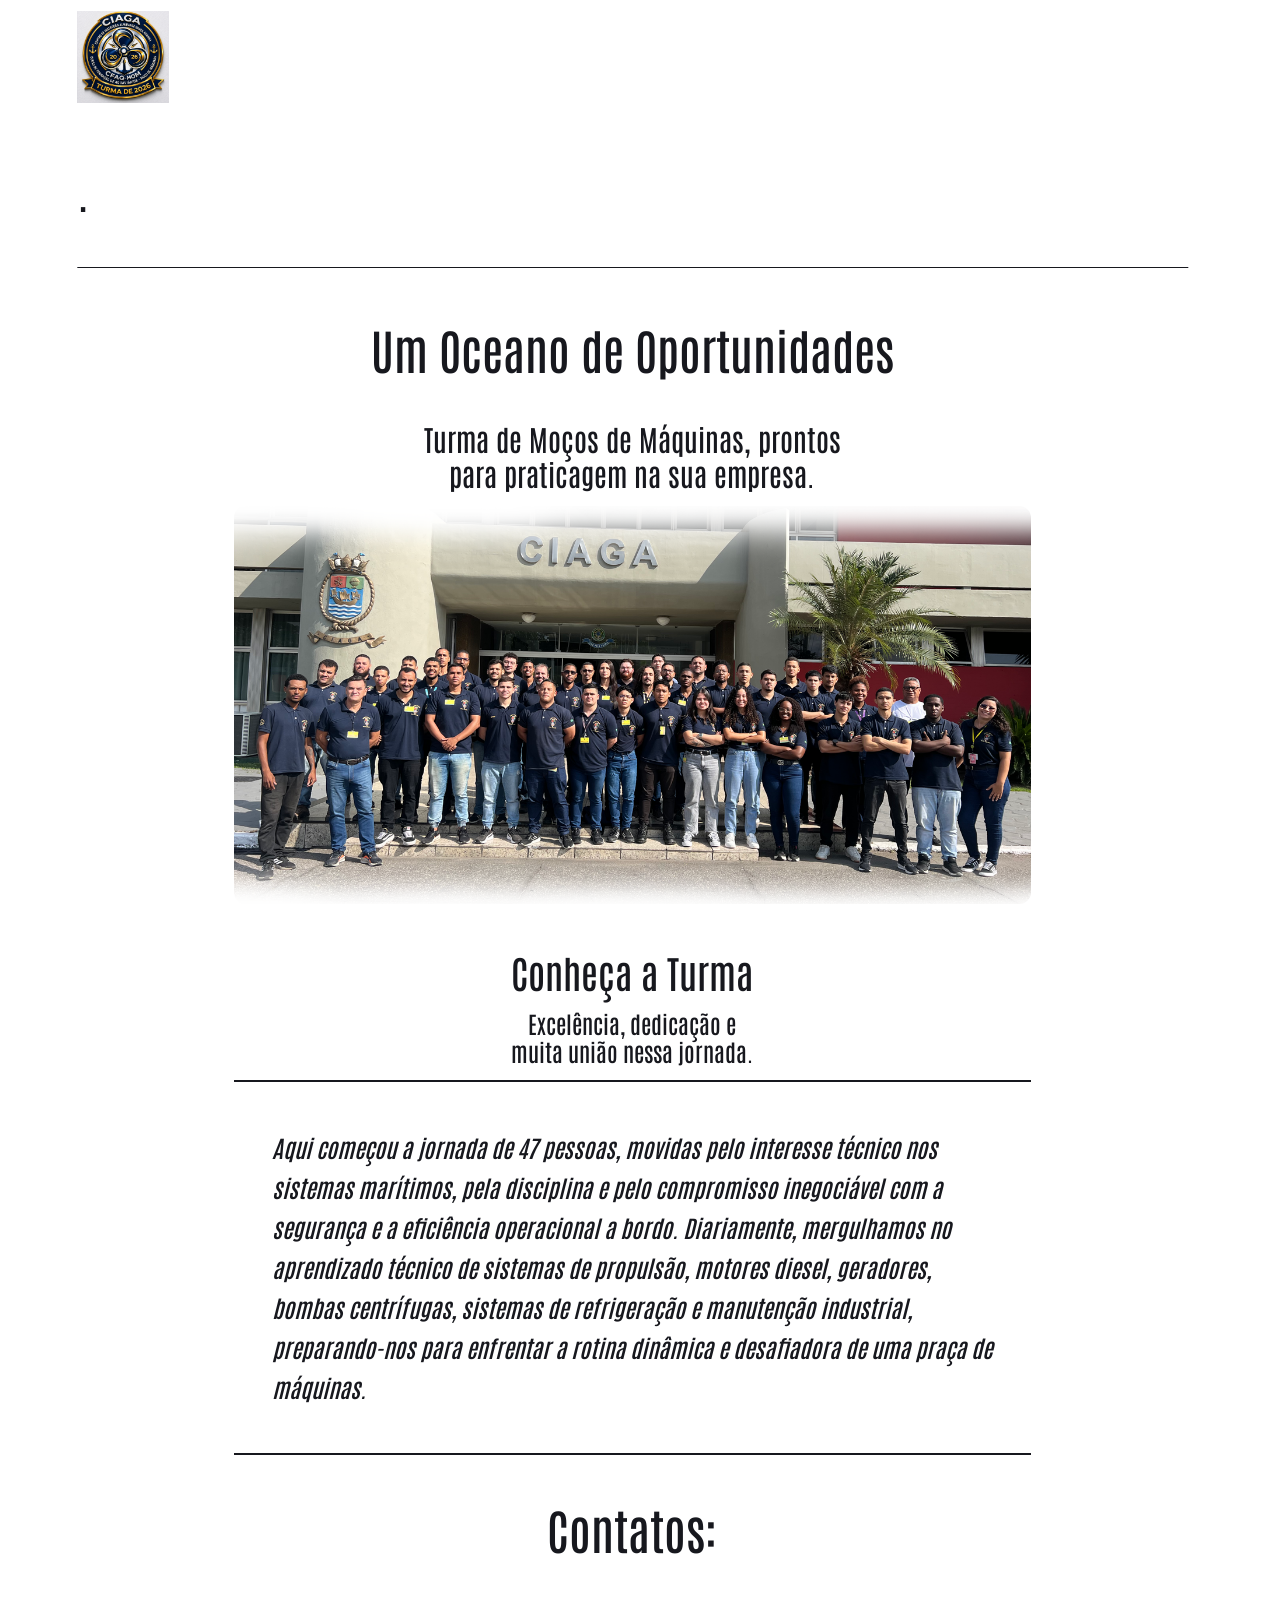
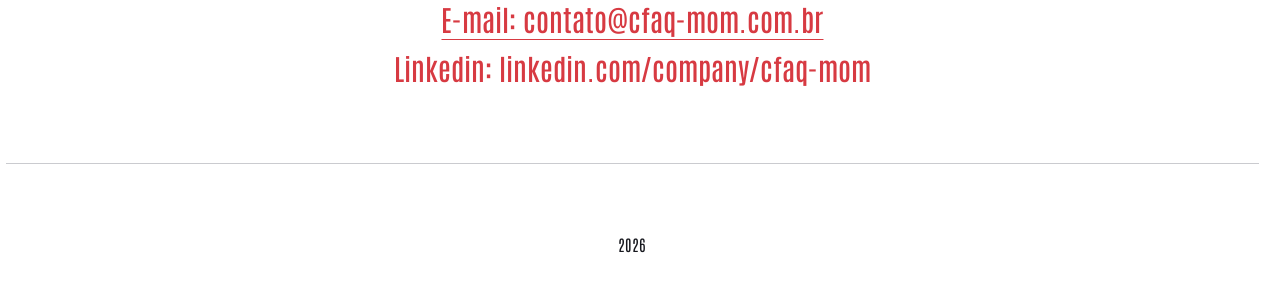
<file: index.html>
<!DOCTYPE html><html lang="pt-br"><head><meta charset="utf-8"><meta http-equiv="X-UA-Compatible" content="IE=edge"><meta name="viewport" content="width=device-width,initial-scale=1"><title>. - Turma CFAQ-MOM 2026 - CIAGA</title><meta name="description" content="Um Oceano de Oportunidades Turma de Moços de Máquinas, prontos para praticagem na sua empresa. Conheça a Turma Excelência, dedicação e muita união nessa jornada. Aqui começou a jornada de 47 pessoas, movidas pelo interesse técnico nos sistemas marítimos, pela disciplina e pelo compromisso inegociável&hellip;"><meta name="generator" content="Publii Open-Source CMS for Static Site"><link rel="canonical" href="https://guilhermevelasco.github.io/site-turma-cfaq-mom/"><link rel="alternate" type="application/atom+xml" href="https://guilhermevelasco.github.io/site-turma-cfaq-mom/feed.xml" title="Turma CFAQ-MOM 2026 - CIAGA - RSS"><link rel="alternate" type="application/json" href="https://guilhermevelasco.github.io/site-turma-cfaq-mom/feed.json" title="Turma CFAQ-MOM 2026 - CIAGA - JSON"><meta property="og:title" content="."><meta property="og:image" content="https://guilhermevelasco.github.io/site-turma-cfaq-mom/media/website/logo.png"><meta property="og:image:width" content="1254"><meta property="og:image:height" content="1254"><meta property="og:site_name" content="Turma CFAQ-MOM 2026 - CIAGA"><meta property="og:description" content="Um Oceano de Oportunidades Turma de Moços de Máquinas, prontos para praticagem na sua empresa. Conheça a Turma Excelência, dedicação e muita união nessa jornada. Aqui começou a jornada de 47 pessoas, movidas pelo interesse técnico nos sistemas marítimos, pela disciplina e pelo compromisso inegociável&hellip;"><meta property="og:url" content="https://guilhermevelasco.github.io/site-turma-cfaq-mom/"><meta property="og:type" content="article"><link rel="preload" href="https://guilhermevelasco.github.io/site-turma-cfaq-mom/assets/dynamic/fonts/antonio/antonio.woff2" as="font" type="font/woff2" crossorigin><link rel="stylesheet" href="https://guilhermevelasco.github.io/site-turma-cfaq-mom/assets/css/style.css?v=6fe54031c2317fc7d67865ed65490929"><script type="application/ld+json">{"@context":"http://schema.org","@type":"Article","mainEntityOfPage":{"@type":"WebPage","@id":"https://guilhermevelasco.github.io/site-turma-cfaq-mom/"},"headline":".","datePublished":"2026-06-05T20:21-03:00","dateModified":"2026-06-06T18:25-03:00","image":{"@type":"ImageObject","url":"https://guilhermevelasco.github.io/site-turma-cfaq-mom/media/website/logo.png","height":1254,"width":1254},"description":"Um Oceano de Oportunidades Turma de Moços de Máquinas, prontos para praticagem na sua empresa. Conheça a Turma Excelência, dedicação e muita união nessa jornada. Aqui começou a jornada de 47 pessoas, movidas pelo interesse técnico nos sistemas marítimos, pela disciplina e pelo compromisso inegociável&hellip;","author":{"@type":"Person","name":"MOM","url":"https://guilhermevelasco.github.io/site-turma-cfaq-mom/authors/mom/"},"publisher":{"@type":"Organization","name":"MOM","logo":{"@type":"ImageObject","url":"https://guilhermevelasco.github.io/site-turma-cfaq-mom/media/website/logo.png","height":1254,"width":1254}}}</script><noscript><style>img[loading] {
                    opacity: 1;
                }</style></noscript></head><body class="page-template"><header class="top js-header"><a class="logo" href="https://guilhermevelasco.github.io/site-turma-cfaq-mom/"><img src="https://guilhermevelasco.github.io/site-turma-cfaq-mom/media/website/logo.png" alt="Turma CFAQ-MOM 2026 - CIAGA" width="1254" height="1254"></a></header><main class="page"><article class="content"><div class="hero hero--noimage"><header class="hero__content"><div class="wrapper"><h1>.</h1></div></header></div><div class="entry-wrapper content__entry"><h1 id="um-oceano-de-oportunidades" class="align-center">Um Oceano de Oportunidades</h1><h3 id="turma-de-mocos-de-maquinas-prontoslessbrgreaterpara-praticagem-na-sua-empresa" class="align-center">Turma de Moços de Máquinas, prontos<br>para praticagem na sua empresa.</h3><figure class="post__image post__image--center"><img loading="lazy" src="https://guilhermevelasco.github.io/site-turma-cfaq-mom/media/posts/3/foto1.png" height="2016" width="4032" alt="" sizes="(max-width: 1920px) 100vw, 1920px" srcset="https://guilhermevelasco.github.io/site-turma-cfaq-mom/media/posts/3/responsive/foto1-xs.png 640w, https://guilhermevelasco.github.io/site-turma-cfaq-mom/media/posts/3/responsive/foto1-sm.png 768w, https://guilhermevelasco.github.io/site-turma-cfaq-mom/media/posts/3/responsive/foto1-md.png 1024w, https://guilhermevelasco.github.io/site-turma-cfaq-mom/media/posts/3/responsive/foto1-lg.png 1366w, https://guilhermevelasco.github.io/site-turma-cfaq-mom/media/posts/3/responsive/foto1-xl.png 1600w, https://guilhermevelasco.github.io/site-turma-cfaq-mom/media/posts/3/responsive/foto1-2xl.png 1920w"></figure><h2 id="conheca-a-turma" class="align-center">Conheça a Turma</h2><h4 id="excelencia-dedicacao-elessbrgreatermuita-uniao-nessa-jornada" class="align-center">Excelência, dedicação e<br>muita união nessa jornada.</h4><blockquote class="blockquote">Aqui começou a jornada de 47 pessoas, movidas pelo interesse técnico nos sistemas marítimos, pela disciplina e pelo compromisso inegociável com a segurança e a eficiência operacional a bordo. Diariamente, mergulhamos no aprendizado técnico de sistemas de propulsão, motores diesel, geradores, bombas centrífugas, sistemas de refrigeração e manutenção industrial, preparando-nos para enfrentar a rotina dinâmica e desafiadora de uma praça de máquinas.</blockquote><h1 id="contatos" class="align-center">Contatos:</h1><h3 id="e-mail-contatocfaq-momcombr" class="align-center"><a href="mailto:contato@cfaq-mom.com.br" target="_blank">E-mail: contato@cfaq-mom.com.br</a></h3><h3 id="linkedin-linkedincomcompanycfaq-mom" class="align-center"><a href="https://www.linkedin.com/company/cfaq-mom" target="_blank">Linkedin: linkedin.com/company/cfaq-mom</a></h3></div></article></main><footer class="footer"><div class="wrapper"><div class="footer__copyright"><p>2026</p></div><button id="backToTop" class="footer__bttop" aria-label="Back to top" title="Back to top"><svg width="20" height="20"><use xlink:href="https://guilhermevelasco.github.io/site-turma-cfaq-mom/assets/svg/svg-map.svg#toparrow"/></svg></button></div></footer><script defer="defer" src="https://guilhermevelasco.github.io/site-turma-cfaq-mom/assets/js/scripts.min.js?v=dafec4f87fead6718cb125f0b0fc8441"></script><script>window.publiiThemeMenuConfig={mobileMenuMode:'sidebar',animationSpeed:300,submenuWidth: 'auto',doubleClickTime:500,mobileMenuExpandableSubmenus:true,relatedContainerForOverlayMenuSelector:'.top'};</script><script>var images = document.querySelectorAll('img[loading]');
        for (var i = 0; i < images.length; i++) {
            if (images[i].complete) {
                images[i].classList.add('is-loaded');
            } else {
                images[i].addEventListener('load', function () {
                    this.classList.add('is-loaded');
                }, false);
            }
        }</script></body></html>
</file>
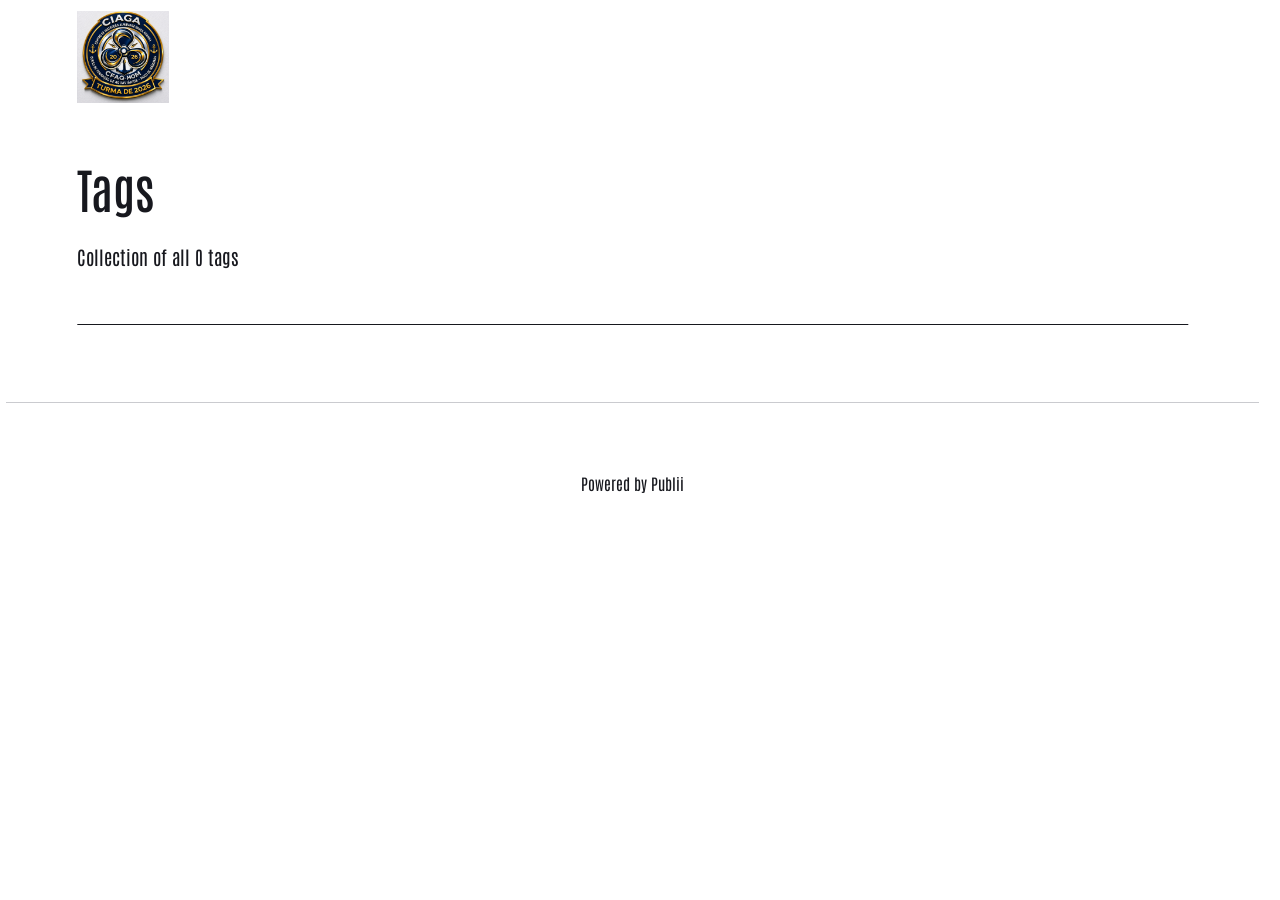
<file: tags/index.html>
<!DOCTYPE html><html lang="pt-br"><head><meta charset="utf-8"><meta http-equiv="X-UA-Compatible" content="IE=edge"><meta name="viewport" content="width=device-width,initial-scale=1"><title>All tags - Turma CFAQ-MOM 2026 - CIAGA</title><meta name="robots" content="noindex, follow"><meta name="generator" content="Publii Open-Source CMS for Static Site"><link rel="alternate" type="application/atom+xml" href="https://guilhermevelasco.github.io/site-turma-cfaq-mom/feed.xml" title="Turma CFAQ-MOM 2026 - CIAGA - RSS"><link rel="alternate" type="application/json" href="https://guilhermevelasco.github.io/site-turma-cfaq-mom/feed.json" title="Turma CFAQ-MOM 2026 - CIAGA - JSON"><meta property="og:title" content="Turma CFAQ-MOM 2026 - CIAGA"><meta property="og:image" content="https://guilhermevelasco.github.io/site-turma-cfaq-mom/media/website/logo.png"><meta property="og:image:width" content="1254"><meta property="og:image:height" content="1254"><meta property="og:site_name" content="Turma CFAQ-MOM 2026 - CIAGA"><meta property="og:description" content=""><meta property="og:url" content="https://guilhermevelasco.github.io/site-turma-cfaq-mom/tags/"><meta property="og:type" content="website"><link rel="preload" href="https://guilhermevelasco.github.io/site-turma-cfaq-mom/assets/dynamic/fonts/antonio/antonio.woff2" as="font" type="font/woff2" crossorigin><link rel="stylesheet" href="https://guilhermevelasco.github.io/site-turma-cfaq-mom/assets/css/style.css?v=6fe54031c2317fc7d67865ed65490929"><script type="application/ld+json">{"@context":"http://schema.org","@type":"Organization","name":"Turma CFAQ-MOM 2026 - CIAGA","logo":"https://guilhermevelasco.github.io/site-turma-cfaq-mom/media/website/logo.png","url":"https://guilhermevelasco.github.io/site-turma-cfaq-mom/"}</script><noscript><style>img[loading] {
                    opacity: 1;
                }</style></noscript></head><body class="tags-template"><header class="top js-header"><a class="logo" href="https://guilhermevelasco.github.io/site-turma-cfaq-mom/"><img src="https://guilhermevelasco.github.io/site-turma-cfaq-mom/media/website/logo.png" alt="Turma CFAQ-MOM 2026 - CIAGA" width="1254" height="1254"></a></header><main class="page page--tags"><div class="hero hero--noimage"><header class="hero__content"><div class="wrapper"><h1>Tags</h1><p class="page__desc">Collection of all 0 tags</p></div></header></div><div class="wrapper"><ul class="feed feed--grid"></ul></div></main><footer class="footer"><div class="wrapper"><div class="footer__copyright"><p>Powered by Publii</p></div><button id="backToTop" class="footer__bttop" aria-label="Back to top" title="Back to top"><svg width="20" height="20"><use xlink:href="https://guilhermevelasco.github.io/site-turma-cfaq-mom/assets/svg/svg-map.svg#toparrow"/></svg></button></div></footer><script defer="defer" src="https://guilhermevelasco.github.io/site-turma-cfaq-mom/assets/js/scripts.min.js?v=dafec4f87fead6718cb125f0b0fc8441"></script><script>window.publiiThemeMenuConfig={mobileMenuMode:'sidebar',animationSpeed:300,submenuWidth: 'auto',doubleClickTime:500,mobileMenuExpandableSubmenus:true,relatedContainerForOverlayMenuSelector:'.top'};</script><script>var images = document.querySelectorAll('img[loading]');
        for (var i = 0; i < images.length; i++) {
            if (images[i].complete) {
                images[i].classList.add('is-loaded');
            } else {
                images[i].addEventListener('load', function () {
                    this.classList.add('is-loaded');
                }, false);
            }
        }</script></body></html>
</file>
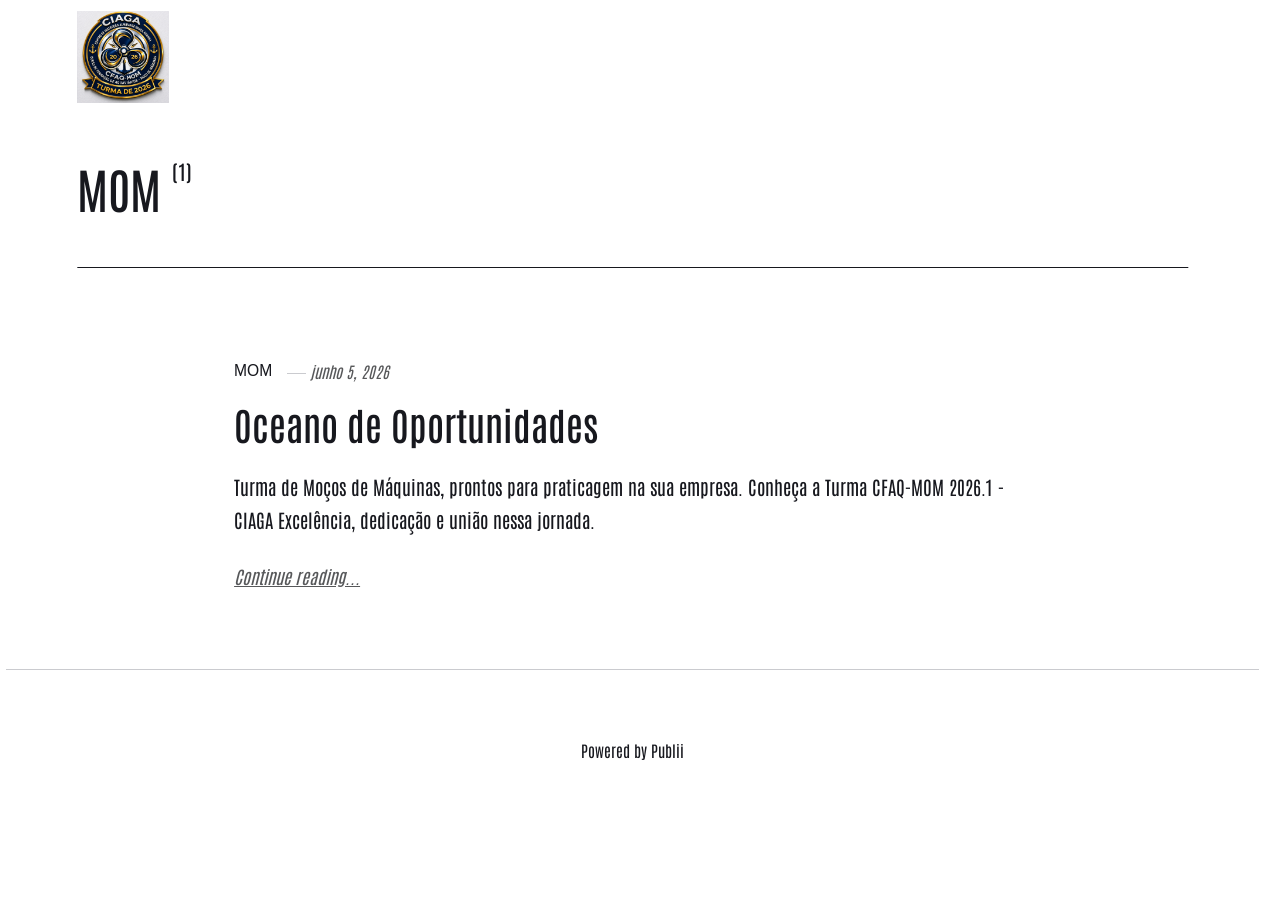
<file: authors/mom/index.html>
<!DOCTYPE html><html lang="pt-br"><head><meta charset="utf-8"><meta http-equiv="X-UA-Compatible" content="IE=edge"><meta name="viewport" content="width=device-width,initial-scale=1"><title>Author: MOM - Turma CFAQ-MOM 2026 - CIAGA</title><meta name="robots" content="noindex, follow"><meta name="generator" content="Publii Open-Source CMS for Static Site"><link rel="alternate" type="application/atom+xml" href="https://guilhermevelasco.github.io/site-turma-cfaq-mom/feed.xml" title="Turma CFAQ-MOM 2026 - CIAGA - RSS"><link rel="alternate" type="application/json" href="https://guilhermevelasco.github.io/site-turma-cfaq-mom/feed.json" title="Turma CFAQ-MOM 2026 - CIAGA - JSON"><meta property="og:title" content="MOM"><meta property="og:image" content="https://guilhermevelasco.github.io/site-turma-cfaq-mom/media/website/logo.png"><meta property="og:image:width" content="1254"><meta property="og:image:height" content="1254"><meta property="og:site_name" content="Turma CFAQ-MOM 2026 - CIAGA"><meta property="og:description" content=""><meta property="og:url" content="https://guilhermevelasco.github.io/site-turma-cfaq-mom/authors/mom/"><meta property="og:type" content="website"><link rel="preload" href="https://guilhermevelasco.github.io/site-turma-cfaq-mom/assets/dynamic/fonts/antonio/antonio.woff2" as="font" type="font/woff2" crossorigin><link rel="stylesheet" href="https://guilhermevelasco.github.io/site-turma-cfaq-mom/assets/css/style.css?v=6fe54031c2317fc7d67865ed65490929"><script type="application/ld+json">{"@context":"http://schema.org","@type":"Organization","name":"Turma CFAQ-MOM 2026 - CIAGA","logo":"https://guilhermevelasco.github.io/site-turma-cfaq-mom/media/website/logo.png","url":"https://guilhermevelasco.github.io/site-turma-cfaq-mom/"}</script><noscript><style>img[loading] {
                    opacity: 1;
                }</style></noscript></head><body class="author-template"><header class="top js-header"><a class="logo" href="https://guilhermevelasco.github.io/site-turma-cfaq-mom/"><img src="https://guilhermevelasco.github.io/site-turma-cfaq-mom/media/website/logo.png" alt="Turma CFAQ-MOM 2026 - CIAGA" width="1254" height="1254"></a></header><main class="page page--author"><div class="hero hero--noimage"><header class="hero__content"><div class="wrapper page--author__wrapper"><div><h1>MOM <sup>(1)</sup></h1></div></div></header></div><div class="wrapper feed"><article class="feed__item feed__item--centered"><div class="feed__content"><header><div class="feed__meta"><a href="https://guilhermevelasco.github.io/site-turma-cfaq-mom/authors/mom/" class="feed__author">MOM</a> <time datetime="2026-06-05T18:40" class="feed__date">junho 5, 2026</time></div><h2 class="feed__title"><a href="https://guilhermevelasco.github.io/site-turma-cfaq-mom/oceano-de-oportunidades.html">Oceano de Oportunidades</a></h2></header><p>Turma de Moços de Máquinas, prontos para praticagem na sua empresa. Conheça a Turma CFAQ-MOM 2026.1 - CIAGA Excelência, dedicação e união nessa jornada.</p><a href="https://guilhermevelasco.github.io/site-turma-cfaq-mom/oceano-de-oportunidades.html" class="readmore feed__readmore">Continue reading...</a></div></article></div></main><footer class="footer"><div class="wrapper"><div class="footer__copyright"><p>Powered by Publii</p></div><button id="backToTop" class="footer__bttop" aria-label="Back to top" title="Back to top"><svg width="20" height="20"><use xlink:href="https://guilhermevelasco.github.io/site-turma-cfaq-mom/assets/svg/svg-map.svg#toparrow"/></svg></button></div></footer><script defer="defer" src="https://guilhermevelasco.github.io/site-turma-cfaq-mom/assets/js/scripts.min.js?v=dafec4f87fead6718cb125f0b0fc8441"></script><script>window.publiiThemeMenuConfig={mobileMenuMode:'sidebar',animationSpeed:300,submenuWidth: 'auto',doubleClickTime:500,mobileMenuExpandableSubmenus:true,relatedContainerForOverlayMenuSelector:'.top'};</script><script>var images = document.querySelectorAll('img[loading]');
        for (var i = 0; i < images.length; i++) {
            if (images[i].complete) {
                images[i].classList.add('is-loaded');
            } else {
                images[i].addEventListener('load', function () {
                    this.classList.add('is-loaded');
                }, false);
            }
        }</script></body></html>
</file>
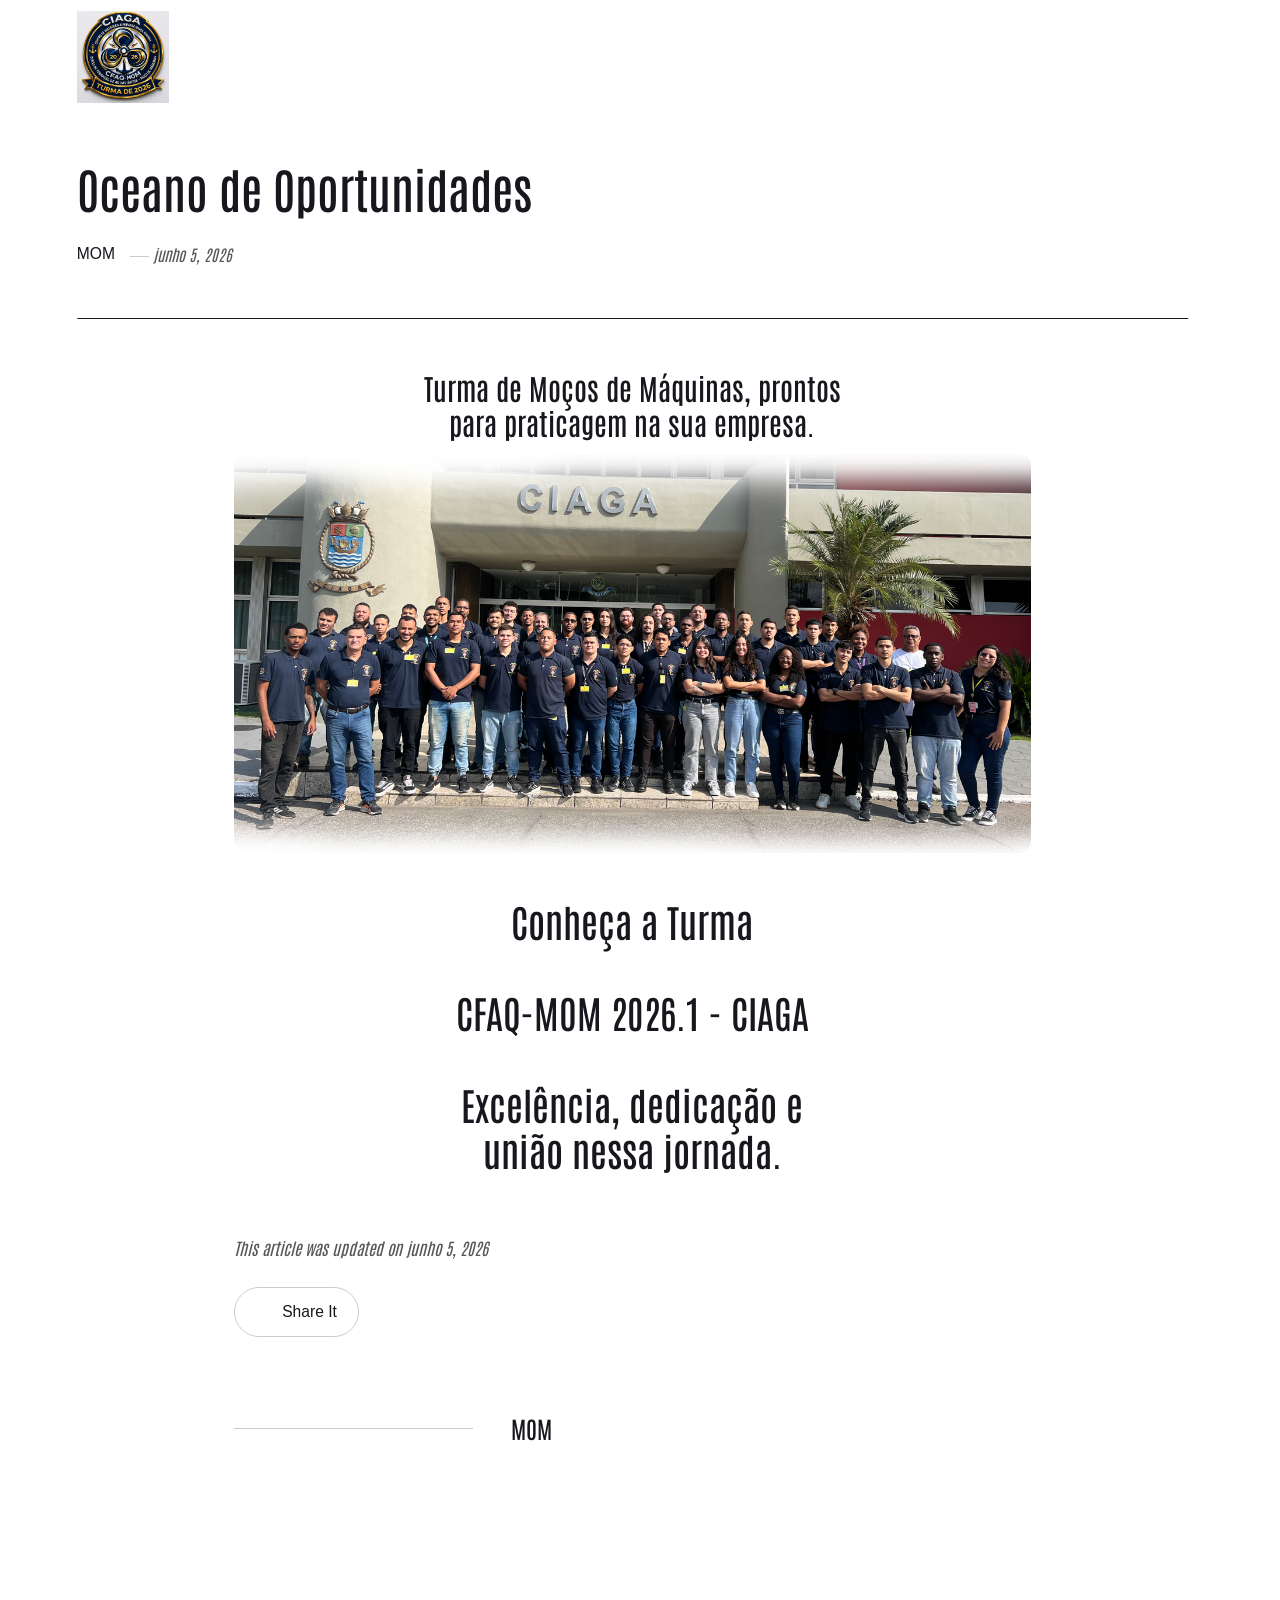
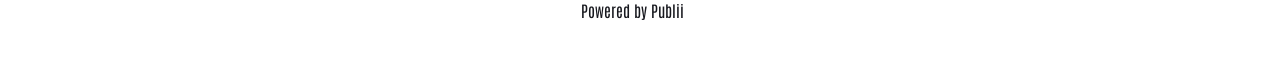
<file: oceano-de-oportunidades.html>
<!DOCTYPE html><html lang="pt-br"><head><meta charset="utf-8"><meta http-equiv="X-UA-Compatible" content="IE=edge"><meta name="viewport" content="width=device-width,initial-scale=1"><title>Oceano de Oportunidades - Turma CFAQ-MOM 2026 - CIAGA</title><meta name="description" content="Turma de Moços de Máquinas, prontos para praticagem na sua empresa. Conheça a Turma CFAQ-MOM 2026.1 - CIAGA Excelência, dedicação e união nessa jornada."><meta name="generator" content="Publii Open-Source CMS for Static Site"><link rel="canonical" href="https://guilhermevelasco.github.io/site-turma-cfaq-mom/oceano-de-oportunidades.html"><link rel="alternate" type="application/atom+xml" href="https://guilhermevelasco.github.io/site-turma-cfaq-mom/feed.xml" title="Turma CFAQ-MOM 2026 - CIAGA - RSS"><link rel="alternate" type="application/json" href="https://guilhermevelasco.github.io/site-turma-cfaq-mom/feed.json" title="Turma CFAQ-MOM 2026 - CIAGA - JSON"><meta property="og:title" content="Oceano de Oportunidades"><meta property="og:image" content="https://guilhermevelasco.github.io/site-turma-cfaq-mom/media/website/logo.png"><meta property="og:image:width" content="1254"><meta property="og:image:height" content="1254"><meta property="og:site_name" content="Turma CFAQ-MOM 2026 - CIAGA"><meta property="og:description" content="Turma de Moços de Máquinas, prontos para praticagem na sua empresa. Conheça a Turma CFAQ-MOM 2026.1 - CIAGA Excelência, dedicação e união nessa jornada."><meta property="og:url" content="https://guilhermevelasco.github.io/site-turma-cfaq-mom/oceano-de-oportunidades.html"><meta property="og:type" content="article"><link rel="preload" href="https://guilhermevelasco.github.io/site-turma-cfaq-mom/assets/dynamic/fonts/antonio/antonio.woff2" as="font" type="font/woff2" crossorigin><link rel="stylesheet" href="https://guilhermevelasco.github.io/site-turma-cfaq-mom/assets/css/style.css?v=6fe54031c2317fc7d67865ed65490929"><script type="application/ld+json">{"@context":"http://schema.org","@type":"Article","mainEntityOfPage":{"@type":"WebPage","@id":"https://guilhermevelasco.github.io/site-turma-cfaq-mom/oceano-de-oportunidades.html"},"headline":"Oceano de Oportunidades","datePublished":"2026-06-05T18:40-03:00","dateModified":"2026-06-05T18:44-03:00","image":{"@type":"ImageObject","url":"https://guilhermevelasco.github.io/site-turma-cfaq-mom/media/website/logo.png","height":1254,"width":1254},"description":"Turma de Moços de Máquinas, prontos para praticagem na sua empresa. Conheça a Turma CFAQ-MOM 2026.1 - CIAGA Excelência, dedicação e união nessa jornada.","author":{"@type":"Person","name":"MOM","url":"https://guilhermevelasco.github.io/site-turma-cfaq-mom/authors/mom/"},"publisher":{"@type":"Organization","name":"MOM","logo":{"@type":"ImageObject","url":"https://guilhermevelasco.github.io/site-turma-cfaq-mom/media/website/logo.png","height":1254,"width":1254}}}</script><noscript><style>img[loading] {
                    opacity: 1;
                }</style></noscript></head><body class="post-template"><header class="top js-header"><a class="logo" href="https://guilhermevelasco.github.io/site-turma-cfaq-mom/"><img src="https://guilhermevelasco.github.io/site-turma-cfaq-mom/media/website/logo.png" alt="Turma CFAQ-MOM 2026 - CIAGA" width="1254" height="1254"></a></header><main class="post"><article class="content"><div class="hero hero--noimage"><header class="hero__content"><div class="wrapper"><h1>Oceano de Oportunidades</h1><div class="feed__meta content__meta"><a href="https://guilhermevelasco.github.io/site-turma-cfaq-mom/authors/mom/" class="feed__author">MOM</a> <time datetime="2026-06-05T18:40" class="feed__date">junho 5, 2026</time></div></div></header></div><div class="entry-wrapper content__entry"><h3 id="turma-de-mocos-de-maquinas-prontos-lessbrgreaterpara-praticagem-na-sua-empresa" class="align-center">Turma de Moços de Máquinas, prontos<br>para praticagem na sua empresa.</h3><figure class="post__image post__image--center"><img loading="lazy" src="https://guilhermevelasco.github.io/site-turma-cfaq-mom/media/posts/1/foto1-2.png" height="2016" width="4032" alt="" sizes="(max-width: 1920px) 100vw, 1920px" srcset="https://guilhermevelasco.github.io/site-turma-cfaq-mom/media/posts/1/responsive/foto1-2-xs.png 640w, https://guilhermevelasco.github.io/site-turma-cfaq-mom/media/posts/1/responsive/foto1-2-sm.png 768w, https://guilhermevelasco.github.io/site-turma-cfaq-mom/media/posts/1/responsive/foto1-2-md.png 1024w, https://guilhermevelasco.github.io/site-turma-cfaq-mom/media/posts/1/responsive/foto1-2-lg.png 1366w, https://guilhermevelasco.github.io/site-turma-cfaq-mom/media/posts/1/responsive/foto1-2-xl.png 1600w, https://guilhermevelasco.github.io/site-turma-cfaq-mom/media/posts/1/responsive/foto1-2-2xl.png 1920w"></figure><h2 id="conheca-a-turma-lessbrgreaterlessbrgreatercfaq-mom-20261-ciagalessbrgreaterlessbrgreaterexcelencia-dedicacao-e-lessbrgreateruniao-nessa-jornada" class="align-center">Conheça a Turma<br><br>CFAQ-MOM 2026.1 - CIAGA<br><br>Excelência, dedicação e<br>união nessa jornada.</h2></div><footer class="content__footer"><div class="entry-wrapper"><p class="content__updated">This article was updated on junho 5, 2026</p><div class="content__actions"><div class="content__share"><button class="btn--icon content__share-button js-content__share-button"><svg width="20" height="20" aria-hidden="true"><use xlink:href="https://guilhermevelasco.github.io/site-turma-cfaq-mom/assets/svg/svg-map.svg#share"></use></svg> <span>Share It</span></button><div class="content__share-popup js-content__share-popup"></div></div></div><div class="content__bio bio"><div><h3 class="h4 bio__name"><a href="https://guilhermevelasco.github.io/site-turma-cfaq-mom/authors/mom/" rel="author">MOM</a></h3></div></div></div></footer></article></main><footer class="footer footer--glued"><div class="wrapper"><div class="footer__copyright"><p>Powered by Publii</p></div><button id="backToTop" class="footer__bttop" aria-label="Back to top" title="Back to top"><svg width="20" height="20"><use xlink:href="https://guilhermevelasco.github.io/site-turma-cfaq-mom/assets/svg/svg-map.svg#toparrow"/></svg></button></div></footer><script defer="defer" src="https://guilhermevelasco.github.io/site-turma-cfaq-mom/assets/js/scripts.min.js?v=dafec4f87fead6718cb125f0b0fc8441"></script><script>window.publiiThemeMenuConfig={mobileMenuMode:'sidebar',animationSpeed:300,submenuWidth: 'auto',doubleClickTime:500,mobileMenuExpandableSubmenus:true,relatedContainerForOverlayMenuSelector:'.top'};</script><script>var images = document.querySelectorAll('img[loading]');
        for (var i = 0; i < images.length; i++) {
            if (images[i].complete) {
                images[i].classList.add('is-loaded');
            } else {
                images[i].addEventListener('load', function () {
                    this.classList.add('is-loaded');
                }, false);
            }
        }</script></body></html>
</file>
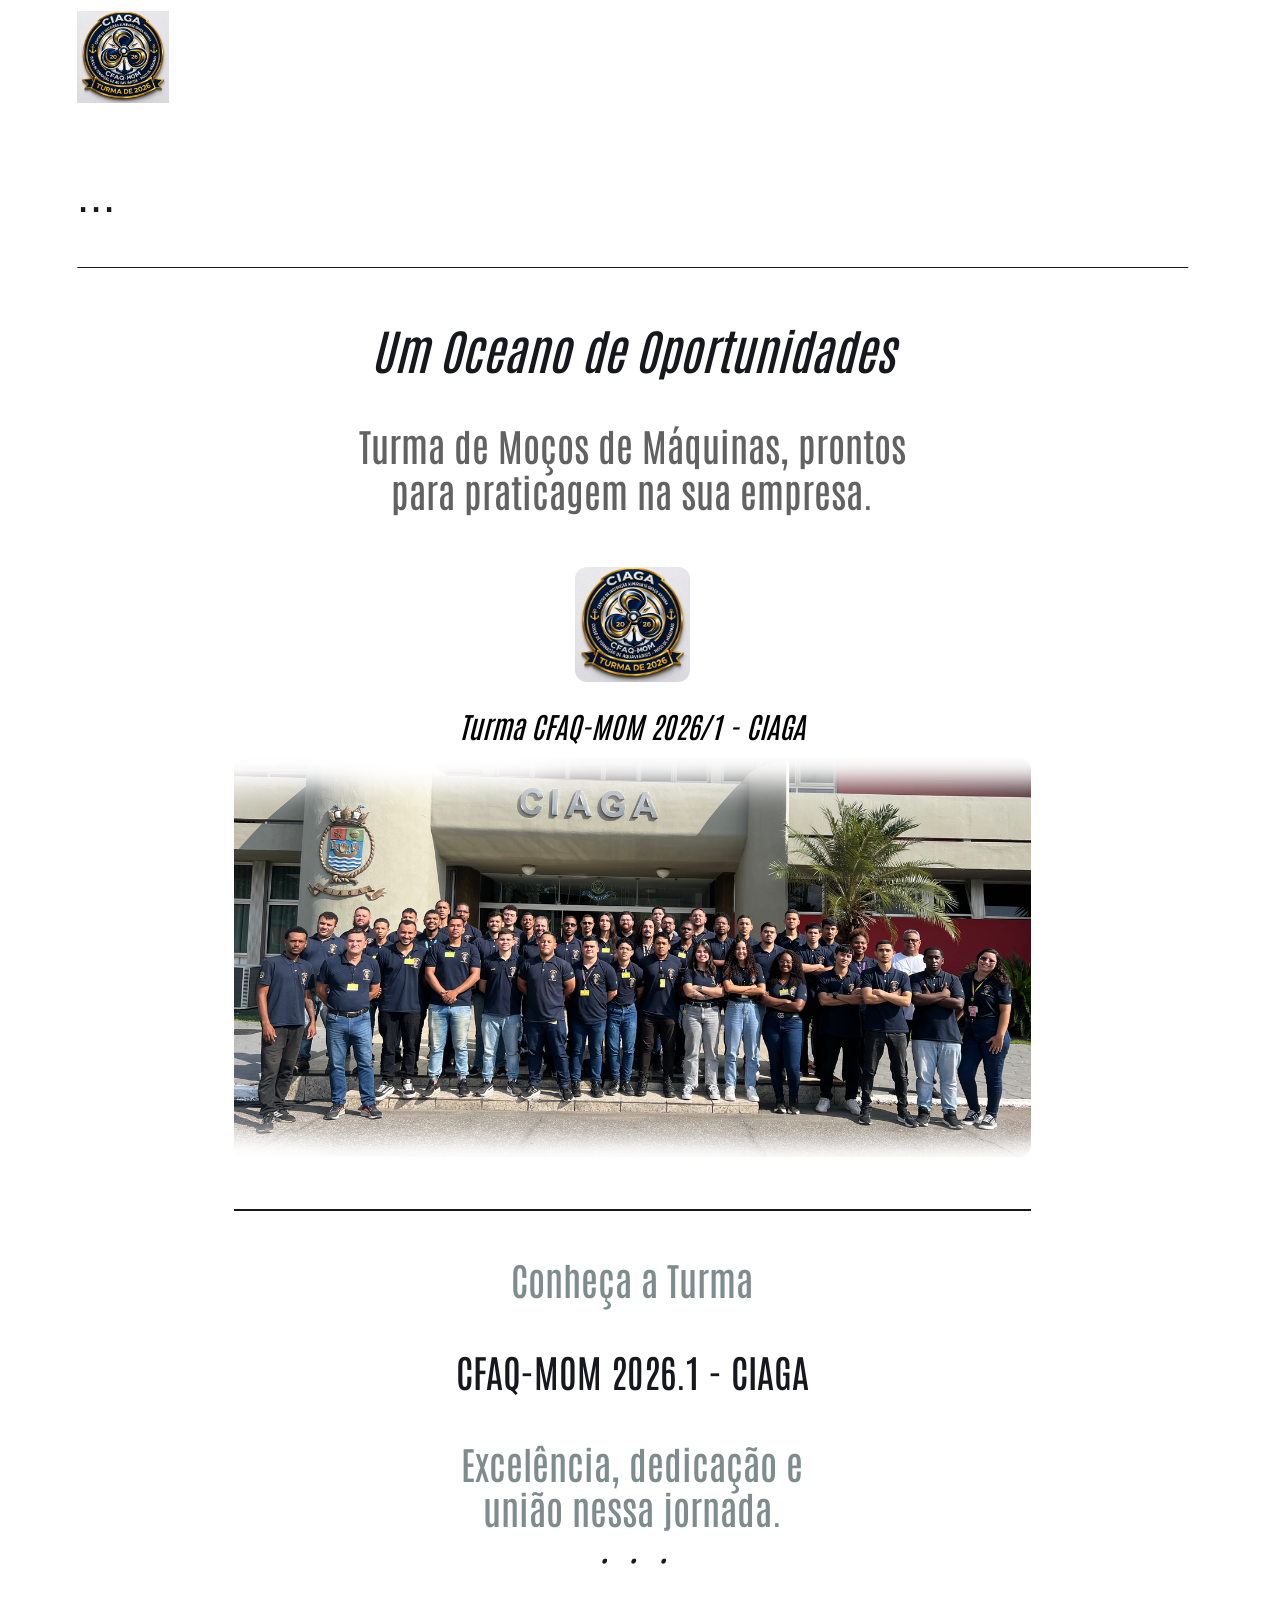
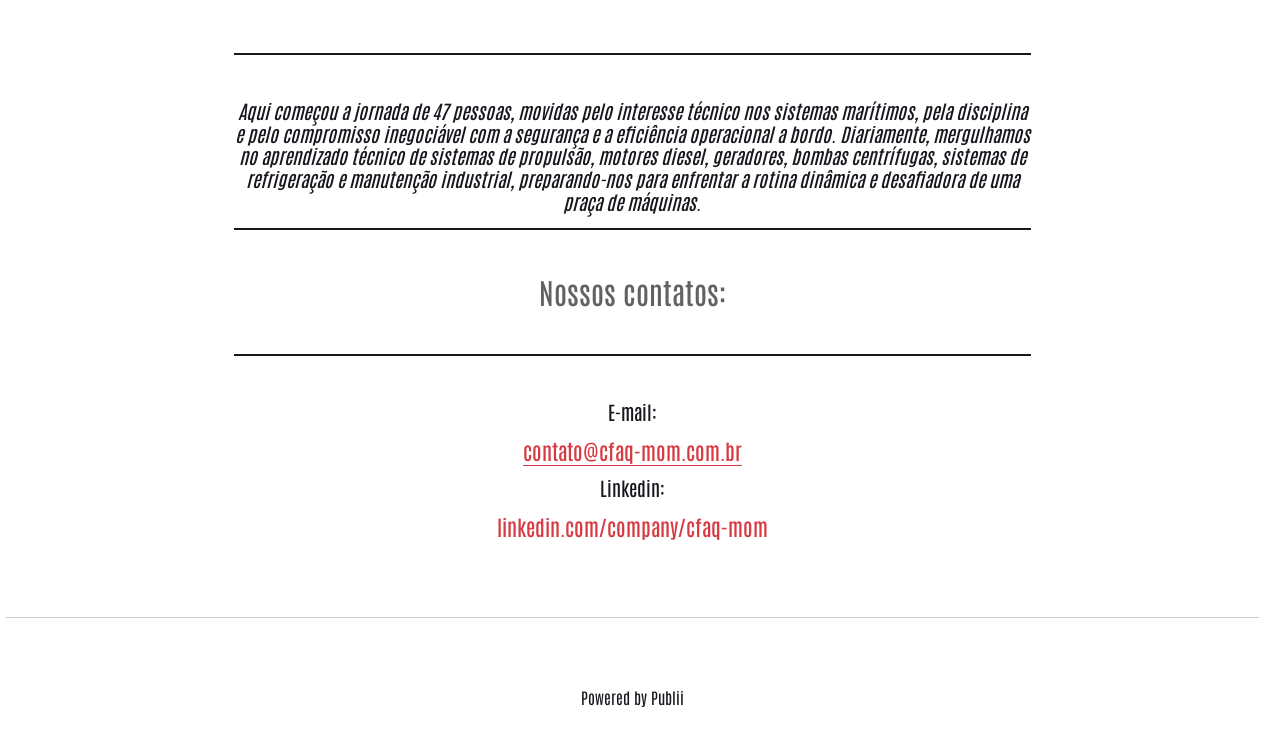
<file: um-oceano-de-oportunidades.html>
<!DOCTYPE html><html lang="pt-br"><head><meta charset="utf-8"><meta http-equiv="X-UA-Compatible" content="IE=edge"><meta name="viewport" content="width=device-width,initial-scale=1"><title>... - Turma CFAQ-MOM 2026 - CIAGA</title><meta name="description" content="Um Oceano de Oportunidades Turma de Moços de Máquinas, prontos para praticagem na sua empresa. Turma CFAQ-MOM 2026/1 - CIAGA Conheça a Turma CFAQ-MOM 2026.1 - CIAGA Excelência, dedicação e união nessa jornada. Aqui começou a jornada de 47 pessoas, movidas pelo interesse técnico nos&hellip;"><meta name="generator" content="Publii Open-Source CMS for Static Site"><link rel="canonical" href="https://guilhermevelasco.github.io/site-turma-cfaq-mom/um-oceano-de-oportunidades.html"><link rel="alternate" type="application/atom+xml" href="https://guilhermevelasco.github.io/site-turma-cfaq-mom/feed.xml" title="Turma CFAQ-MOM 2026 - CIAGA - RSS"><link rel="alternate" type="application/json" href="https://guilhermevelasco.github.io/site-turma-cfaq-mom/feed.json" title="Turma CFAQ-MOM 2026 - CIAGA - JSON"><meta property="og:title" content="..."><meta property="og:image" content="https://guilhermevelasco.github.io/site-turma-cfaq-mom/media/website/logo.png"><meta property="og:image:width" content="1254"><meta property="og:image:height" content="1254"><meta property="og:site_name" content="Turma CFAQ-MOM 2026 - CIAGA"><meta property="og:description" content="Um Oceano de Oportunidades Turma de Moços de Máquinas, prontos para praticagem na sua empresa. Turma CFAQ-MOM 2026/1 - CIAGA Conheça a Turma CFAQ-MOM 2026.1 - CIAGA Excelência, dedicação e união nessa jornada. Aqui começou a jornada de 47 pessoas, movidas pelo interesse técnico nos&hellip;"><meta property="og:url" content="https://guilhermevelasco.github.io/site-turma-cfaq-mom/um-oceano-de-oportunidades.html"><meta property="og:type" content="article"><link rel="preload" href="https://guilhermevelasco.github.io/site-turma-cfaq-mom/assets/dynamic/fonts/antonio/antonio.woff2" as="font" type="font/woff2" crossorigin><link rel="stylesheet" href="https://guilhermevelasco.github.io/site-turma-cfaq-mom/assets/css/style.css?v=6fe54031c2317fc7d67865ed65490929"><script type="application/ld+json">{"@context":"http://schema.org","@type":"Article","mainEntityOfPage":{"@type":"WebPage","@id":"https://guilhermevelasco.github.io/site-turma-cfaq-mom/um-oceano-de-oportunidades.html"},"headline":"...","datePublished":"2026-06-05T18:51-03:00","dateModified":"2026-06-05T20:32-03:00","image":{"@type":"ImageObject","url":"https://guilhermevelasco.github.io/site-turma-cfaq-mom/media/website/logo.png","height":1254,"width":1254},"description":"Um Oceano de Oportunidades Turma de Moços de Máquinas, prontos para praticagem na sua empresa. Turma CFAQ-MOM 2026/1 - CIAGA Conheça a Turma CFAQ-MOM 2026.1 - CIAGA Excelência, dedicação e união nessa jornada. Aqui começou a jornada de 47 pessoas, movidas pelo interesse técnico nos&hellip;","author":{"@type":"Person","name":"MOM","url":"https://guilhermevelasco.github.io/site-turma-cfaq-mom/authors/mom/"},"publisher":{"@type":"Organization","name":"MOM","logo":{"@type":"ImageObject","url":"https://guilhermevelasco.github.io/site-turma-cfaq-mom/media/website/logo.png","height":1254,"width":1254}}}</script><noscript><style>img[loading] {
                    opacity: 1;
                }</style></noscript></head><body class="page-template"><header class="top js-header"><a class="logo" href="https://guilhermevelasco.github.io/site-turma-cfaq-mom/"><img src="https://guilhermevelasco.github.io/site-turma-cfaq-mom/media/website/logo.png" alt="Turma CFAQ-MOM 2026 - CIAGA" width="1254" height="1254"></a></header><main class="page"><article class="content"><div class="hero hero--noimage"><header class="hero__content"><div class="wrapper"><h1>...</h1></div></header></div><div class="entry-wrapper content__entry"><h1 class="align-center" dir="auto" data-styles-preset="reset" data-pm-slice="1 1 []"><em>Um Oceano de Oportunidades</em></h1><h2 class="text-styles-preset-reset align-center" dir="auto" data-styles-preset="reset" data-pm-slice="1 1 []"><span style="color: #626262;">Turma de Moços de Máquinas, prontos</span><br><span style="color: #626262;">para praticagem na sua empresa.</span></h2><h3></h3><h3 class="align-center"><figure class="post__image"><img loading="lazy" src="https://guilhermevelasco.github.io/site-turma-cfaq-mom/media/posts/2/logo.png" alt="" width="115" height="115" sizes="(max-width: 1920px) 100vw, 1920px" srcset="https://guilhermevelasco.github.io/site-turma-cfaq-mom/media/posts/2/responsive/logo-xs.png 640w, https://guilhermevelasco.github.io/site-turma-cfaq-mom/media/posts/2/responsive/logo-sm.png 768w, https://guilhermevelasco.github.io/site-turma-cfaq-mom/media/posts/2/responsive/logo-md.png 1024w, https://guilhermevelasco.github.io/site-turma-cfaq-mom/media/posts/2/responsive/logo-lg.png 1366w, https://guilhermevelasco.github.io/site-turma-cfaq-mom/media/posts/2/responsive/logo-xl.png 1600w, https://guilhermevelasco.github.io/site-turma-cfaq-mom/media/posts/2/responsive/logo-2xl.png 1920w"></figure></h3><h3 class="align-center"><em><span style="color: #000000;">Turma CFAQ-MOM 2026/1 - CIAGA</span></em></h3><figure class="post__image align-center"><img loading="lazy" src="https://guilhermevelasco.github.io/site-turma-cfaq-mom/media/posts/2/foto1.png" alt="" width="4032" height="2016" sizes="(max-width: 1920px) 100vw, 1920px" srcset="https://guilhermevelasco.github.io/site-turma-cfaq-mom/media/posts/2/responsive/foto1-xs.png 640w, https://guilhermevelasco.github.io/site-turma-cfaq-mom/media/posts/2/responsive/foto1-sm.png 768w, https://guilhermevelasco.github.io/site-turma-cfaq-mom/media/posts/2/responsive/foto1-md.png 1024w, https://guilhermevelasco.github.io/site-turma-cfaq-mom/media/posts/2/responsive/foto1-lg.png 1366w, https://guilhermevelasco.github.io/site-turma-cfaq-mom/media/posts/2/responsive/foto1-xl.png 1600w, https://guilhermevelasco.github.io/site-turma-cfaq-mom/media/posts/2/responsive/foto1-2xl.png 1920w"></figure><blockquote><h2 class="text-styles-preset-reset align-center" dir="auto" data-styles-preset="reset" data-pm-slice="1 1 []"><span style="color: #7e8c8d;">Conheça a Turma</span><br><br>CFAQ-MOM 2026.1 - CIAGA<br><br><span style="color: #7e8c8d;">Excelência, dedicação e</span><br><span style="color: #7e8c8d;">união nessa jornada.</span></h2><hr></blockquote><h6 class="text-styles-preset-reset align-center" dir="auto" data-styles-preset="reset" data-pm-slice="1 1 []"><em>Aqui começou a jornada de 47 pessoas, movidas pelo interesse técnico nos sistemas marítimos, pela disciplina e pelo compromisso inegociável com a segurança e a eficiência operacional a bordo. Diariamente, mergulhamos no aprendizado técnico de sistemas de propulsão, motores diesel, geradores, bombas centrífugas, sistemas de refrigeração e manutenção industrial, preparando-nos para enfrentar a rotina dinâmica e desafiadora de uma praça de máquinas.</em></h6><blockquote><h3 class="align-center" dir="auto" data-styles-preset="reset" data-pm-slice="1 1 []"><span style="color: #626262;">Nossos contatos:</span></h3></blockquote><h6 class="text-styles-preset-reset align-center" dir="auto" data-styles-preset="reset" data-pm-slice="1 1 []">E-mail:</h6><h5 class="text-styles-preset-reset align-center" dir="auto" data-styles-preset="reset" data-pm-slice="1 1 []"><span style="color: #34495e;"><a href="mailto:contato@cfaq-mom.com.br">contato@cfaq-mom.com.br</a></span></h5><h6 class="text-styles-preset-reset align-center" dir="auto" data-styles-preset="reset" data-pm-slice="1 1 []">Linkedin:</h6><h5 class="text-styles-preset-reset align-center" dir="auto" data-styles-preset="reset" data-pm-slice="1 1 []"><span style="color: #34495e;"><a href="https://www.linkedin.com/company/cfaq-mom" target="_blank" rel="noopener noreferrer">linkedin.com/company/cfaq-mom</a></span></h5></div></article></main><footer class="footer"><div class="wrapper"><div class="footer__copyright"><p>Powered by Publii</p></div><button id="backToTop" class="footer__bttop" aria-label="Back to top" title="Back to top"><svg width="20" height="20"><use xlink:href="https://guilhermevelasco.github.io/site-turma-cfaq-mom/assets/svg/svg-map.svg#toparrow"/></svg></button></div></footer><script defer="defer" src="https://guilhermevelasco.github.io/site-turma-cfaq-mom/assets/js/scripts.min.js?v=dafec4f87fead6718cb125f0b0fc8441"></script><script>window.publiiThemeMenuConfig={mobileMenuMode:'sidebar',animationSpeed:300,submenuWidth: 'auto',doubleClickTime:500,mobileMenuExpandableSubmenus:true,relatedContainerForOverlayMenuSelector:'.top'};</script><script>var images = document.querySelectorAll('img[loading]');
        for (var i = 0; i < images.length; i++) {
            if (images[i].complete) {
                images[i].classList.add('is-loaded');
            } else {
                images[i].addEventListener('load', function () {
                    this.classList.add('is-loaded');
                }, false);
            }
        }</script></body></html>
</file>
